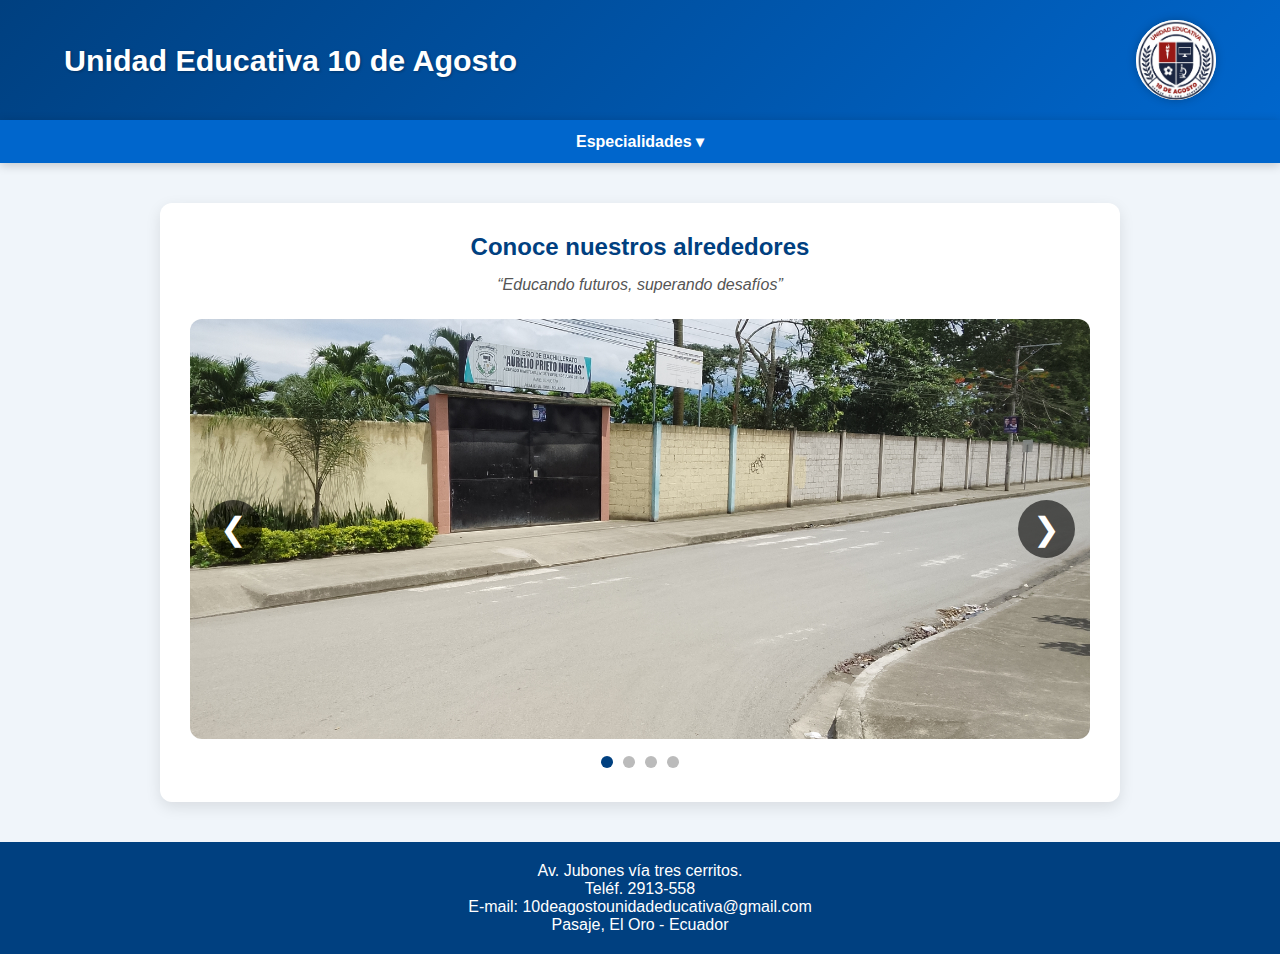
<file: index.html>
<!DOCTYPE html>
<html lang="es">
<head>
<meta charset="UTF-8">
<meta name="viewport" content="width=device-width, initial-scale=1.0">
<title>Unidad Educativa 10 de Agosto</title>

<!-- CONEXIÓN AL ESTILO -->
<link rel="stylesheet" href="CSS/estiloprin.CSS">
</head>

<body>

<header>
    <div class="header-content">
        <h1>Unidad Educativa 10 de Agosto</h1>
        <div class="logo">
            <img src="img/logo.jpg" alt="Logo">
        </div>
    </div>
</header>

<nav>
    <div class="nav-container">
        <div class="dropdown">
            <a href="#">Especialidades ▾</a>
            <div class="dropdown-content">
                <a href="Deportes.html">Deportes</a>
                <a href="Informática.html">Informática</a>
                <a href="Ciencias.html">Ciencias</a>
            </div>
        </div>
    </div>
</nav>

<div class="main-content">
<section>
    <h2>Conoce nuestros alrededores</h2>

    <p class="frase-colegio">“Educando futuros, superando desafíos”</p>

    <div class="slider">
        <div class="slides" id="slides">
            <img src="img/Col.jpg">
            <img src="img/Col2.jpg">
            <img src="img/Col3.jpg">
            <img src="img/Col4.jpg">
        </div>

        <button class="arrow prev" onclick="mover(-1)">❮</button>
        <button class="arrow next" onclick="mover(1)">❯</button>
    </div>

    <div class="dots" id="dots"></div>
</section>
</div>

<footer>
    <p>Av. Jubones vía tres cerritos.</p>
    <p>Teléf. 2913-558</p>
    <p>E-mail: 10deagostounidadeducativa@gmail.com</p>
    <p>Pasaje, El Oro - Ecuador</p>
</footer>

<script>
let index = 0;
const slides = document.getElementById("slides");
const total = slides.children.length;
const dotsContainer = document.getElementById("dots");

for(let i=0;i<total;i++){
    const dot=document.createElement("span");
    dot.classList.add("dot");
    dot.onclick=()=>irA(i);
    dotsContainer.appendChild(dot);
}
actualizarDots();

function mover(dir){
    index += dir;
    if(index < 0) index = total - 1;
    if(index >= total) index = 0;
    actualizar();
}

function irA(i){
    index = i;
    actualizar();
}

function actualizar(){
    slides.style.transform = `translateX(-${index * 100}%)`;
    actualizarDots();
}

function actualizarDots(){
    document.querySelectorAll(".dot").forEach((d,i)=>{
        d.classList.toggle("active", i === index);
    });
}
</script>

</body>
</html>
</file>
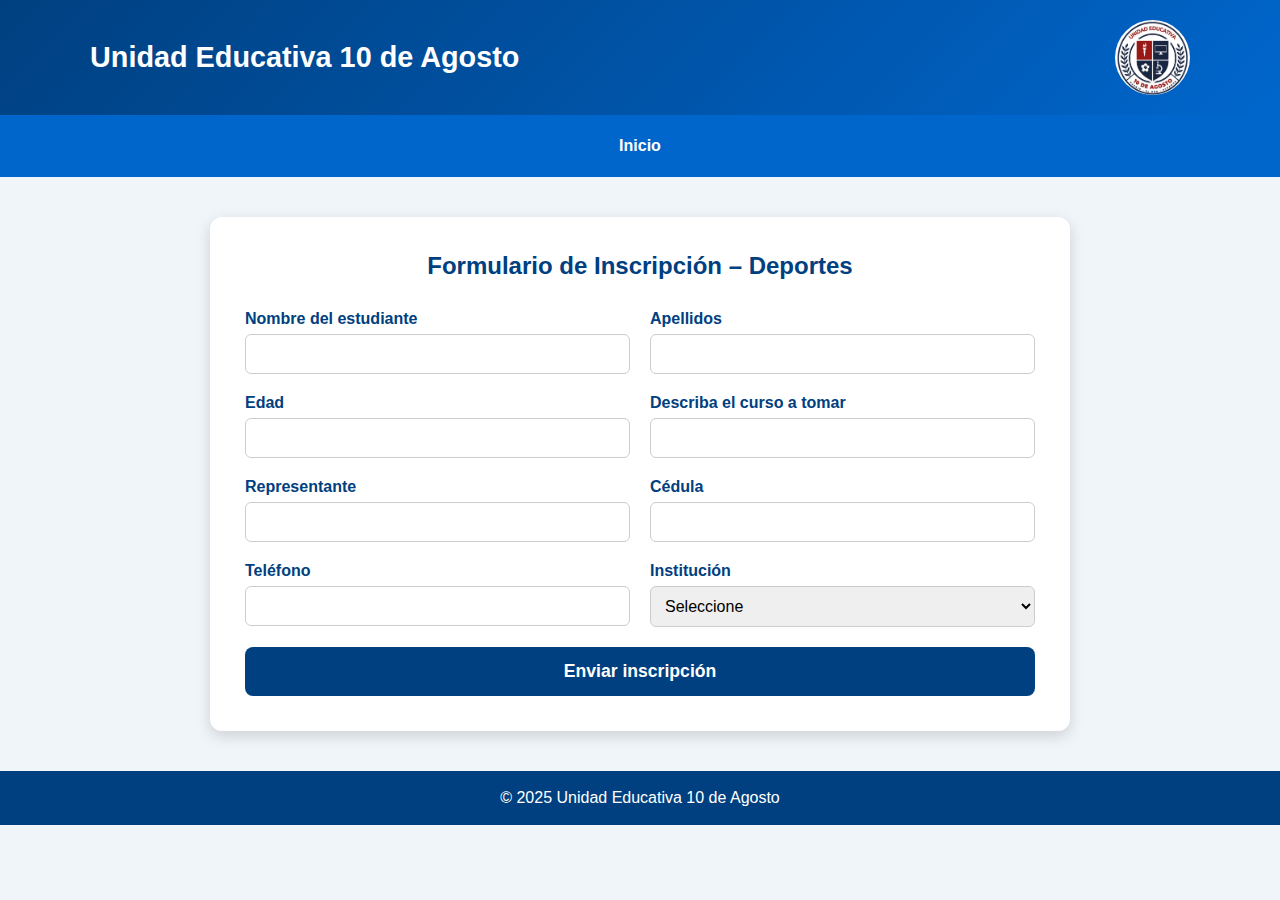
<file: Formularios/DeportesFor.html>
<!DOCTYPE html>
<html lang="es">
<head>
<meta charset="UTF-8">
<meta name="viewport" content="width=device-width, initial-scale=1.0">
<title>Inscripción – Deporte</title>

<link rel="stylesheet" href="../CSS/Formulario.CSS">
</head>

<body>

<header>
    <div class="header-content">
        <h1>Unidad Educativa 10 de Agosto</h1>
        <div class="logo">
            <img src="../img/logo.jpg" alt="Logo">
        </div>
    </div>
</header>

<nav>
    <div class="nav-container">
        <a href="../index.html">Inicio</a>
    </div>
</nav>

<div class="main-content">
<section>
    <h2>Formulario de Inscripción – Deportes</h2>

    <form class="formulario" id="formulario">

        <div class="campo">
            <label>Nombre del estudiante</label>
            <input type="text" name="nombre" required>
        </div>

        <div class="campo">
            <label>Apellidos</label>
            <input type="text" name="apellidos" required>
        </div>

        <div class="campo">
            <label>Edad</label>
            <input type="number" name="edad" required>
        </div>

        <div class="campo">
            <label>Describa el curso a tomar</label>
            <input type="text" name="curso" required>
        </div>

        <div class="campo">
            <label>Representante</label>
            <input type="text" name="representante" required>
        </div>

        <div class="campo">
            <label>Cédula</label>
            <input type="text" name="cedula" required>
        </div>

        <div class="campo">
            <label>Teléfono</label>
            <input type="tel" name="telefono" required>
        </div>

        <div class="campo">
            <label>Institución</label>
            <select name="institucion" id="institucion" onchange="mostrarOtraInstitucion()" required>
                <option value="">Seleccione</option>
                <option value="Unidad Educativa 10 de Agosto">
                    Unidad Educativa 10 de Agosto
                </option>
                <option value="Otra">Otra institución</option>
            </select>
        </div>

        <div class="campo" id="otraInstitucionCampo" style="display:none;">
            <label>Nombre de la otra institución</label>
            <input type="text" name="otra_institucion" id="otra_institucion">
        </div>

        <button type="submit" class="boton-formulario">
            Enviar inscripción
        </button>

    </form>
</section>
</div>

<footer>
    <p>&copy; 2025 Unidad Educativa 10 de Agosto</p>
</footer>

<script>
const form = document.getElementById("formulario");

form.addEventListener("submit", function(e){
    e.preventDefault();

    const data = {
        nombre: form.nombre.value,
        apellidos: form.apellidos.value,
        edad: form.edad.value,
        curso: form.curso.value,
        representante: form.representante.value,
        cedula: form.cedula.value,
        telefono: form.telefono.value,
        institucion: form.institucion.value,
        otra_institucion: form.otra_institucion.value
    };

    fetch("https://script.google.com/macros/s/AKfycbzrgPwT80--YJm8KWd45yI5wbVi1b8yFOy6U0ZIOZ6DB2NhEo9hrmAbWt5JTOJMam3n1g/exec", {
        method: "POST",
        body: JSON.stringify(data)
    })
    .then(() => {
        alert("Inscripción enviada correctamente");
        form.reset();
        document.getElementById("otraInstitucionCampo").style.display = "none";
    })
    .catch(() => {
        alert("Error al enviar los datos");
    });
});

function mostrarOtraInstitucion(){
    const institucion = document.getElementById("institucion").value;
    const campoOtra = document.getElementById("otraInstitucionCampo");
    const inputOtra = document.getElementById("otra_institucion");

    if(institucion === "Otra"){
        campoOtra.style.display = "flex";
        inputOtra.required = true;
    } else {
        campoOtra.style.display = "none";
        inputOtra.required = false;
        inputOtra.value = "";
    }
}
</script>

</body>
</html>
</file>
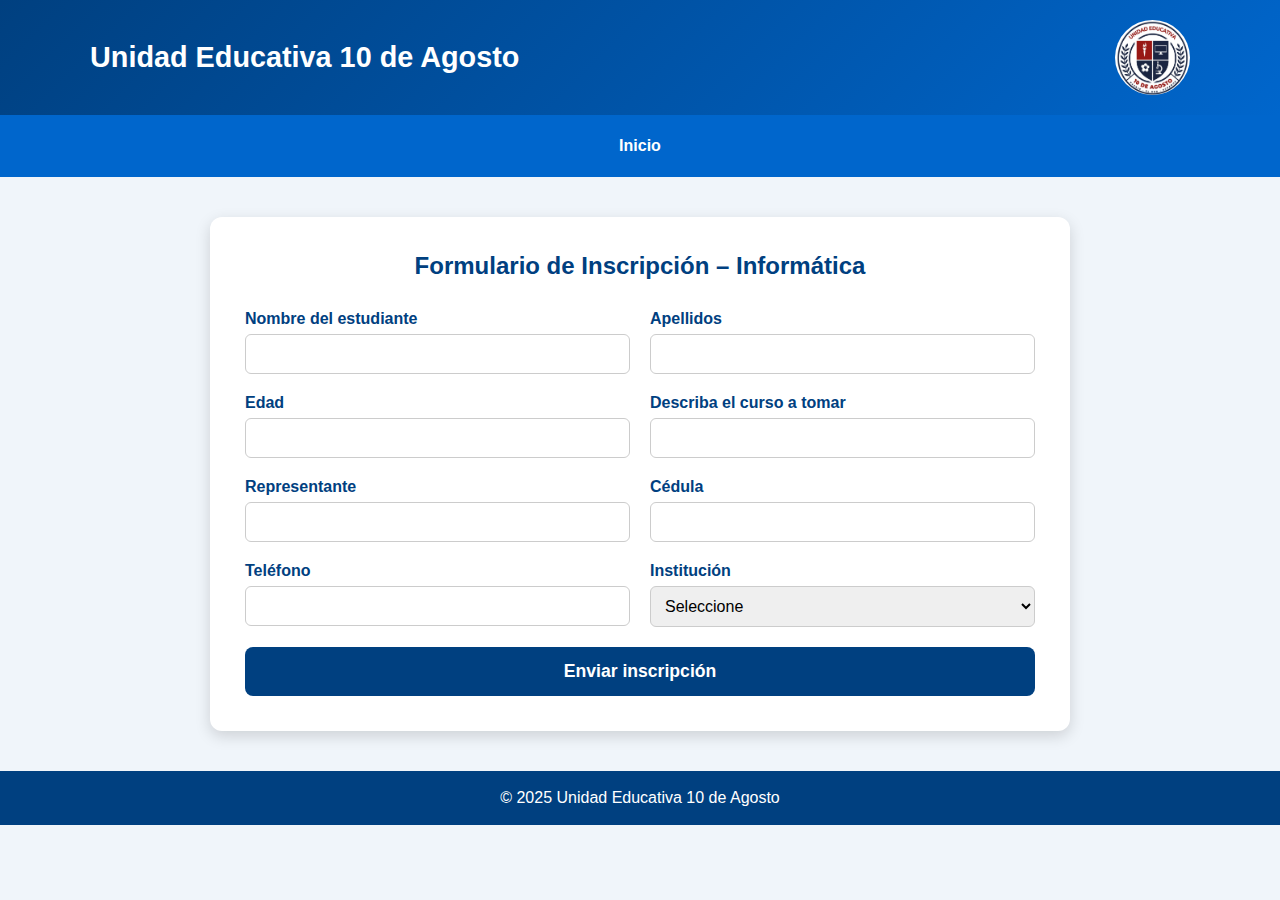
<file: Formularios/InformáticaFor.html>
<!DOCTYPE html>
<html lang="es">
<head>
<meta charset="UTF-8">
<meta name="viewport" content="width=device-width, initial-scale=1.0">
<title>Inscripción – Informática</title>

<link rel="stylesheet" href="../CSS/Formulario.CSS">
</head>

<body>

<header>
    <div class="header-content">
        <h1>Unidad Educativa 10 de Agosto</h1>
        <div class="logo">
            <img src="../img/logo.jpg" alt="Logo">
        </div>
    </div>
</header>

<nav>
    <div class="nav-container">
        <a href="index.html">Inicio</a>
    </div>
</nav>

<div class="main-content">
<section>
    <h2>Formulario de Inscripción – Informática</h2>

    <form class="formulario" id="formulario">

        <div class="campo">
            <label>Nombre del estudiante</label>
            <input type="text" name="nombre" required>
        </div>

        <div class="campo">
            <label>Apellidos</label>
            <input type="text" name="apellidos" required>
        </div>

        <div class="campo">
            <label>Edad</label>
            <input type="number" name="edad" required>
        </div>

        <div class="campo">
            <label>Describa el curso a tomar</label>
            <input type="text" name="curso" required>
        </div>

        <div class="campo">
            <label>Representante</label>
            <input type="text" name="representante" required>
        </div>

        <div class="campo">
            <label>Cédula</label>
            <input type="text" name="cedula" required>
        </div>

        <div class="campo">
            <label>Teléfono</label>
            <input type="tel" name="telefono" required>
        </div>

        <div class="campo">
            <label>Institución</label>
            <select name="institucion" id="institucion" onchange="mostrarOtraInstitucion()" required>
                <option value="">Seleccione</option>
                <option value="Unidad Educativa 10 de Agosto">
                    Unidad Educativa 10 de Agosto
                </option>
                <option value="Otra">Otra institución</option>
            </select>
        </div>

        <div class="campo" id="otraInstitucionCampo" style="display:none;">
            <label>Nombre de la otra institución</label>
            <input type="text" name="otra_institucion" id="otra_institucion">
        </div>

        <button type="submit" class="boton-formulario">
            Enviar inscripción
        </button>

    </form>
</section>
</div>

<footer>
    <p>&copy; 2025 Unidad Educativa 10 de Agosto</p>
</footer>

<script>
const form = document.getElementById("formulario");

form.addEventListener("submit", function(e){
    e.preventDefault();

    const data = {
        nombre: form.nombre.value,
        apellidos: form.apellidos.value,
        edad: form.edad.value,
        curso: form.curso.value,
        representante: form.representante.value,
        cedula: form.cedula.value,
        telefono: form.telefono.value,
        institucion: form.institucion.value,
        otra_institucion: form.otra_institucion.value
    };

    fetch("https://script.google.com/macros/s/AKfycbx5bFwfDAqYlG3F_hQuyiHe8DGaNjoJDJXyoKHAUtQPBN8xN20IB8S3F3X_PlcO7pxM/exec", {
        method: "POST",
        body: JSON.stringify(data)
    })
    .then(() => {
        alert("Inscripción enviada correctamente");
        form.reset();
        document.getElementById("otraInstitucionCampo").style.display = "none";
    })
    .catch(() => {
        alert("Error al enviar los datos");
    });
});

function mostrarOtraInstitucion(){
    const institucion = document.getElementById("institucion").value;
    const campoOtra = document.getElementById("otraInstitucionCampo");
    const inputOtra = document.getElementById("otra_institucion");

    if(institucion === "Otra"){
        campoOtra.style.display = "flex";
        inputOtra.required = true;
    } else {
        campoOtra.style.display = "none";
        inputOtra.required = false;
        inputOtra.value = "";
    }
}
</script>

</body>
</html>
</file>
<file: CSS/estiloprin.CSS>
*{
    margin:0;
    padding:0;
    box-sizing:border-box;
    font-family:'Segoe UI', Tahoma, Geneva, Verdana, sans-serif;
}

body{
    background:#f0f5fa;
    color:#333;
}

/* ===== ENCABEZADO ===== */
header { 
    background: linear-gradient(135deg, #004080, #0066cc); 
    color: white; 
    padding: 20px 5%; 
    box-shadow: 0 2px 10px rgba(0,0,0,0.2);
}

.header-content {
    display: flex;
    justify-content: space-between;
    align-items: center;
    max-width: 1200px;
    margin: auto;
}

header h1 { 
    font-size: 1.9rem; 
    text-shadow: 1px 1px 3px rgba(0,0,0,0.3);
}

.logo { 
    width: 80px; 
    height: 80px; 
    background: white; 
    border-radius: 50%;
    display: flex;
    align-items: center;
    justify-content: center;
    box-shadow: 0 0 10px rgba(0,0,0,0.25);
}

.logo img {
    width: 100%;
    height: 100%;
    border-radius: 50%;
}

/* ===== NAVBAR ===== */
nav { 
    background: #0066cc; 
    padding: 12px; 
    box-shadow: 0 2px 10px rgba(0,0,0,0.2);
}

.nav-container {
    max-width: 1200px;
    margin: auto;
    display: flex;
    justify-content: center;
    gap: 20px;
}

nav a {
    color: white;
    text-decoration: none;
    font-weight: bold;
    padding: 10px 15px;
    border-radius: 4px;
}

nav a:hover {
    background: rgba(255,255,255,0.2);
}

/* DROPDOWN */
.dropdown {
    position: relative;
}

.dropdown-content {
    display: none;
    position: absolute;
    background: #004080;
    min-width: 180px;
    top: 100%;
    left: 0;
    border-radius: 0 0 8px 8px;
    overflow: hidden;
}

.dropdown-content a {
    display: block;
    padding: 12px;
    color: white;
}

.dropdown-content a:hover {
    background: rgba(255,255,255,0.15);
}

.dropdown:hover .dropdown-content {
    display: block;
}

/* ===== CONTENIDO ===== */
.main-content{
    max-width:1000px;
    margin:40px auto;
    padding:0 20px;
}

section{
    background:white;
    padding:30px;
    border-radius:12px;
    box-shadow:0 5px 15px rgba(0,0,0,0.1);
}

section h2{
    text-align:center;
    color:#004080;
    margin-bottom:15px;
}

/* FRASE */
.frase-colegio{
    text-align:center;
    font-style:italic;
    margin-bottom:25px;
    color:#555;
}

/* ===== GALERÍA ===== */
.slider{
    position:relative;
    width:100%;
    height:420px;
    overflow:hidden;
    border-radius:12px;
}

.slides{
    display:flex;
    height:100%;
    transition:transform 0.5s ease;
}

.slides img{
    width:100%;
    height:100%;
    object-fit:cover;
    flex-shrink:0;
}

/* FLECHAS */
.arrow{
    position:absolute;
    top:50%;
    transform:translateY(-50%);
    background:rgba(0,0,0,0.6);
    color:white;
    border:none;
    font-size:2rem;
    padding:10px 15px;
    cursor:pointer;
    border-radius:50%;
    z-index:10;
}

.arrow:hover{
    background:#004080;
}

.prev{ left:15px; }
.next{ right:15px; }

/* INDICADORES */
.dots{
    text-align:center;
    margin-top:15px;
}

.dot{
    height:12px;
    width:12px;
    margin:0 5px;
    background:#bbb;
    border-radius:50%;
    display:inline-block;
    cursor:pointer;
}

.dot.active{
    background:#004080;
}

/* ===== FOOTER ===== */
footer{
    background:#004080;
    color:white;
    text-align:center;
    padding:20px;
    margin-top:40px;
}
</file>
<file: CSS/Formulario.CSS>
/* ===== RESET GENERAL ===== */
*{
    margin:0;
    padding:0;
    box-sizing:border-box;
    font-family:'Segoe UI', Tahoma, Geneva, Verdana, sans-serif;
}

body{
    background:#f0f5fa;
    color:#333;
}

/* ===== ENCABEZADO ===== */
header { 
    background: linear-gradient(135deg, #004080, #0066cc); 
    color: white; 
    padding: 20px 5%; 
    box-shadow: 0 2px 10px rgba(0,0,0,0.2);
}

.header-content {
    display: flex;
    justify-content: space-between;
    align-items: center;
    max-width: 1100px;
    margin: auto;
}

header h1 { 
    font-size: 1.8rem; 
}

.logo { 
    width: 75px; 
    height: 75px; 
    background: white; 
    border-radius: 50%;
    overflow: hidden;
}

.logo img{
    width:100%;
    height:100%;
}

/* ===== NAV ===== */
nav{
    background:#0066cc;
    padding:12px;
}

.nav-container{
    display:flex;
    justify-content:center;
}

nav a{
    color:white;
    text-decoration:none;
    font-weight:bold;
    padding:10px 18px;
    border-radius:6px;
}

nav a:hover{
    background:rgba(255,255,255,0.2);
}

/* ===== CONTENIDO ===== */
.main-content{
    max-width:900px;
    margin:40px auto;
    padding:0 20px;
}

section{
    background:white;
    padding:35px;
    border-radius:12px;
    box-shadow:0 5px 15px rgba(0,0,0,0.15);
}

section h2{
    text-align:center;
    color:#004080;
    margin-bottom:30px;
}

/* ===== FORMULARIO ===== */
.formulario{
    display:grid;
    grid-template-columns:1fr 1fr;
    gap:20px;
}

.campo{
    display:flex;
    flex-direction:column;
}

.campo label{
    font-weight:bold;
    margin-bottom:6px;
    color:#004080;
}

.campo input,
.campo select{
    padding:10px;
    border-radius:6px;
    border:1px solid #ccc;
    font-size:1rem;
}

.campo input:focus,
.campo select:focus{
    outline:none;
    border-color:#0066cc;
}

/* BOTÓN */
.boton-formulario{
    grid-column:span 2;
    padding:14px;
    background:#004080;
    color:white;
    font-size:1.1rem;
    border:none;
    border-radius:8px;
    cursor:pointer;
    font-weight:bold;
}

.boton-formulario:hover{
    background:#0066cc;
}

/* RESPONSIVE */
@media(max-width:650px){
    .formulario{
        grid-template-columns:1fr;
    }

    .boton-formulario{
        grid-column:span 1;
    }
}

/* ===== FOOTER ===== */
footer{
    background:#004080;
    color:white;
    text-align:center;
    padding:18px;
    margin-top:40px;
}
</file>
